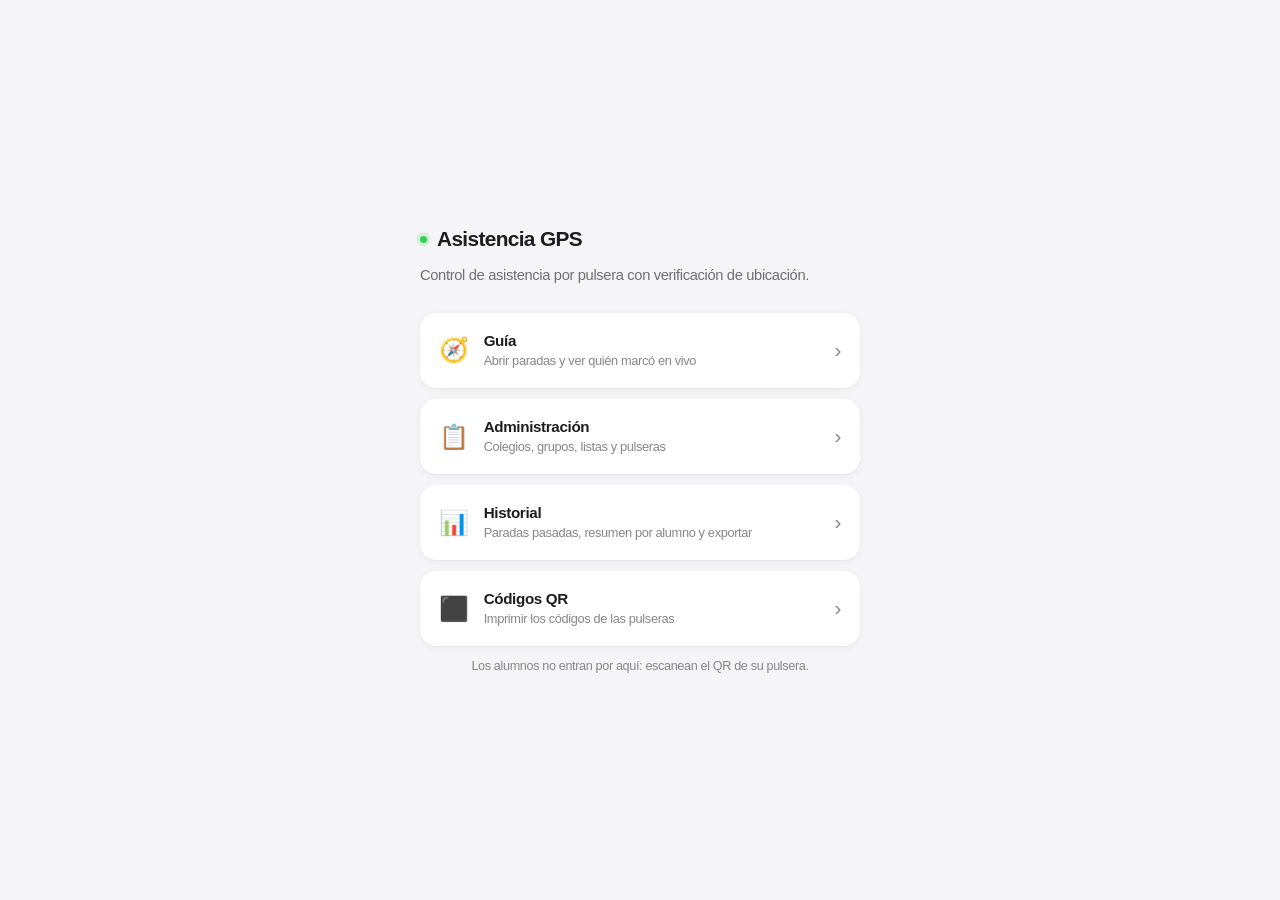
<file: index.html>
<!DOCTYPE html>
<html lang="es">
<head>
<meta charset="utf-8">
<meta name="viewport" content="width=device-width, initial-scale=1">
<meta name="robots" content="noindex, nofollow">
<meta name="theme-color" content="#ffffff">
<meta name="color-scheme" content="light">
<link rel="icon" href="icon-192.png" type="image/png">
<title>Asistencia GPS</title>
<link rel="stylesheet" href="assets/style.css?v=19">
</head>
<body>

<main class="portada">
  <div class="portada-caja">
    <div class="marca grande"><span class="punto"></span> Asistencia GPS</div>
    <p class="sub">Control de asistencia por pulsera con verificación de ubicación.</p>

    <a class="tarjeta-rol" href="guia.html">
      <span class="rol-icono">🧭</span>
      <span class="rol-texto">
        <b>Guía</b>
        <small>Abrir paradas y ver quién marcó en vivo</small>
      </span>
      <span class="flecha">›</span>
    </a>

    <a class="tarjeta-rol" href="admin.html">
      <span class="rol-icono">📋</span>
      <span class="rol-texto">
        <b>Administración</b>
        <small>Colegios, grupos, listas y pulseras</small>
      </span>
      <span class="flecha">›</span>
    </a>

    <a class="tarjeta-rol" href="historial.html">
      <span class="rol-icono">📊</span>
      <span class="rol-texto">
        <b>Historial</b>
        <small>Paradas pasadas, resumen por alumno y exportar</small>
      </span>
      <span class="flecha">›</span>
    </a>

    <a class="tarjeta-rol" href="qr.html">
      <span class="rol-icono">⬛</span>
      <span class="rol-texto">
        <b>Códigos QR</b>
        <small>Imprimir los códigos de las pulseras</small>
      </span>
      <span class="flecha">›</span>
    </a>

    <p class="nota portada-nota">
      Los alumnos no entran por aquí: escanean el QR de su pulsera.
    </p>
  </div>
</main>

</body>
</html>
</file>
<file: assets/style.css>
/* ============================================================
   Sistema visual — claro, minimalista, responsive.
   Tema claro fijo por decision de diseño.
   ============================================================ */

:root {
  --bg:          #f5f5f7;
  --surface:     #ffffff;
  --surface-2:   #f5f5f7;
  --surface-3:   #ebebf0;
  --border:      #e3e3e8;
  --border-soft: #f0f0f3;

  --text:        #1d1d1f;
  --text-2:      #6e6e73;
  --text-3:      #86868b;

  --brand:       #0071e3;
  --brand-hover: #0077ed;
  --brand-soft:  #e8f1fd;

  --ok:          #08875c;
  --ok-soft:     #e3f5ed;
  --warn:        #9a6200;
  --warn-soft:   #fdf3e0;
  --danger:      #d1231b;
  --danger-soft: #fdecea;

  --sh:    0 2px 8px rgba(0,0,0,.045), 0 1px 2px rgba(0,0,0,.03);
  --sh-lg: 0 12px 32px rgba(0,0,0,.07), 0 2px 8px rgba(0,0,0,.04);

  --r-sm: 10px;
  --r:    16px;

  --sans: -apple-system, BlinkMacSystemFont, "SF Pro Display", "SF Pro Text",
          "Inter", "Segoe UI", Roboto, "Helvetica Neue", sans-serif;
  --mono: ui-monospace, "SF Mono", SFMono-Regular, Menlo, monospace;
  --tight: -.022em;
}

* { box-sizing: border-box; }
html { -webkit-text-size-adjust: 100%; }

body {
  margin: 0;
  font-family: var(--sans);
  background: var(--bg);
  color: var(--text);
  line-height: 1.47;
  letter-spacing: var(--tight);
  -webkit-font-smoothing: antialiased;
  -moz-osx-font-smoothing: grayscale;
}

.oculto, .oculta { display: none !important; }

/* ============================================================
   Barra
   ============================================================ */

.barra {
  display: flex; align-items: center; gap: 14px;
  padding: 0 24px; min-height: 56px;
  background: rgba(255,255,255,.78);
  backdrop-filter: saturate(180%) blur(20px);
  -webkit-backdrop-filter: saturate(180%) blur(20px);
  border-bottom: 1px solid var(--border-soft);
  position: sticky; top: 0; z-index: 900;
  flex-wrap: wrap;
}

.marca {
  font-weight: 600; font-size: .975rem;
  display: flex; align-items: center; gap: 10px; white-space: nowrap;
}
.marca.grande { font-size: 1.3rem; letter-spacing: -.03em; }

.marca .punto {
  width: 7px; height: 7px; border-radius: 50%;
  background: #30d158; box-shadow: 0 0 0 3.5px rgba(48,209,88,.16);
  flex: none; transition: transform .3s ease;
}
.marca .punto.vivo { transform: scale(1.7); }

.barra-centro { margin-left: 6px; }
.barra nav { display: flex; gap: 2px; margin-left: auto; }
.barra nav a {
  color: var(--text-2); text-decoration: none;
  font-size: .845rem; font-weight: 500;
  padding: 6px 14px; border-radius: 980px;
  transition: background .18s, color .18s;
}
.barra nav a:hover { color: var(--text); background: var(--surface-3); }
.barra nav a.activo { background: var(--text); color: #fff; }

.envoltura { max-width: 1300px; margin: 0 auto; padding: 26px 24px 60px; }
.envoltura.estrecha { max-width: 780px; }
.envoltura-plana { max-width: 1300px; margin: 16px auto 0; }

@media (max-width: 640px) {
  .barra { padding: 8px 15px; gap: 9px; }
  .barra nav a { padding: 6px 11px; font-size: .8rem; }
  .envoltura { padding: 18px 15px 44px; }
}

/* ============================================================
   Portada
   ============================================================ */

.portada {
  min-height: 100dvh; display: grid; place-items: center; padding: 24px;
}
.portada-caja { width: 100%; max-width: 440px; }
.portada-caja .sub { color: var(--text-2); font-size: .92rem; margin: 10px 0 26px; }
.portada-nota { text-align: center; margin-top: 22px; }

.tarjeta-rol {
  display: flex; align-items: center; gap: 15px;
  background: var(--surface); border-radius: var(--r);
  padding: 17px 19px; margin-bottom: 11px;
  box-shadow: var(--sh); text-decoration: none; color: inherit;
  transition: transform .18s, box-shadow .18s;
}
.tarjeta-rol:hover { transform: translateY(-1px); box-shadow: var(--sh-lg); }
.rol-icono { font-size: 1.5rem; flex: none; }
.rol-texto { display: flex; flex-direction: column; flex: 1; min-width: 0; }
.rol-texto b { font-size: .95rem; font-weight: 600; }
.rol-texto small { color: var(--text-3); font-size: .8rem; }
.flecha { color: var(--text-3); font-size: 1.3rem; flex: none; }

/* ============================================================
   Avisos y notas
   ============================================================ */

.aviso {
  display: flex; gap: 11px; align-items: flex-start;
  padding: 13px 17px; border-radius: var(--r-sm);
  font-size: .855rem; margin-bottom: 20px; line-height: 1.5;
}
.aviso > span:first-child { flex: none; font-weight: 700; }
.aviso strong { font-weight: 600; }
.aviso code {
  font-family: var(--mono); font-size: .82em;
  background: rgba(0,0,0,.05); padding: 1px 5px; border-radius: 5px;
}
.aviso.info  { background: var(--warn-soft);   color: var(--warn); }
.aviso.malo  { background: var(--danger-soft); color: var(--danger); }
.aviso.bueno { background: var(--ok-soft);     color: var(--ok); }

.nota { font-size: .79rem; color: var(--text-3); margin: 8px 0 0; }
.etiqueta-mini {
  font-size: .72rem; font-weight: 500; color: var(--text-3);
  text-transform: uppercase; letter-spacing: .04em;
}

/* ============================================================
   Tarjetas de metrica
   ============================================================ */

.metricas {
  display: grid;
  grid-template-columns: repeat(auto-fit, minmax(158px, 1fr));
  gap: 14px;
  margin-bottom: 20px;
}

.metrica {
  background: var(--surface); border-radius: var(--r);
  padding: 18px 20px 16px; box-shadow: var(--sh);
  transition: box-shadow .22s, transform .22s;
}
.metrica:hover { box-shadow: var(--sh-lg); transform: translateY(-1px); }
.metrica .etiqueta { font-size: .755rem; font-weight: 500; color: var(--text-3); }
.metrica .valor {
  font-size: 2.15rem; font-weight: 600; letter-spacing: -.035em;
  line-height: 1.08; margin: 7px 0 3px; font-variant-numeric: tabular-nums;
}
.metrica .pie { font-size: .775rem; color: var(--text-3); }
.metrica.v-ok     .valor { color: var(--ok); }
.metrica.v-warn   .valor { color: var(--warn); }
.metrica.v-danger .valor { color: var(--danger); }

/* ============================================================
   Paneles
   ============================================================ */

.panel {
  background: var(--surface); border-radius: var(--r);
  box-shadow: var(--sh); overflow: hidden; margin-bottom: 18px;
}
.panel > header {
  padding: 15px 20px; border-bottom: 1px solid var(--border-soft);
  display: flex; align-items: center; gap: 12px; flex-wrap: wrap; min-height: 56px;
}
.panel > header h2 { margin: 0; font-size: .98rem; font-weight: 600; }
.panel > header .der { margin-left: auto; display: flex; gap: 8px; align-items: center; }
.panel .cuerpo { padding: 18px 20px; }

.rejilla { display: grid; grid-template-columns: 1fr 1fr; gap: 18px; align-items: start; }
@media (max-width: 900px) { .rejilla { grid-template-columns: 1fr; } }

.panel-vacio {
  background: var(--surface); border-radius: var(--r); box-shadow: var(--sh);
  padding: 52px 28px; text-align: center; max-width: 460px; margin: 40px auto;
}
.panel-vacio h2 { margin: 4px 0 6px; font-size: 1.2rem; letter-spacing: -.028em; }
.panel-vacio p { color: var(--text-2); font-size: .89rem; margin: 0 0 24px; }

/* ============================================================
   Controles
   ============================================================ */

select, input[type="text"], input[type="search"],
input[type="number"], textarea {
  font: inherit; font-size: .86rem; letter-spacing: -.01em;
  padding: 9px 12px; border-radius: 10px;
  border: 1px solid var(--border); background: var(--surface); color: var(--text);
  transition: border-color .16s, box-shadow .16s;
  max-width: 100%;
}
textarea { width: 100%; resize: vertical; font-family: var(--mono); font-size: .8rem; }
select { cursor: pointer; padding-right: 28px; }
select:hover, input:hover, textarea:hover { border-color: #c9c9d0; }
select:focus, input:focus, textarea:focus {
  outline: none; border-color: var(--brand); box-shadow: 0 0 0 3.5px var(--brand-soft);
}
label {
  display: block; font-size: .8rem; font-weight: 500;
  color: var(--text-2); margin-bottom: 7px;
}

.fila-form { display: flex; gap: 9px; flex-wrap: wrap; align-items: center; margin-bottom: 12px; }
.fila-form:last-child { margin-bottom: 0; }
.fila-form input, .fila-form select { flex: 1; min-width: 130px; }
.acciones-fila {
  display: flex; align-items: center; justify-content: space-between;
  gap: 12px; margin-top: 12px; flex-wrap: wrap;
}

.boton {
  font: inherit; font-size: .85rem; font-weight: 500; letter-spacing: -.01em;
  padding: 9px 17px; border-radius: 980px;
  border: 1px solid var(--border); background: var(--surface); color: var(--text);
  cursor: pointer; display: inline-flex; align-items: center; justify-content: center;
  gap: 7px; text-decoration: none;
  transition: background .16s, border-color .16s, color .16s, transform .12s;
}
.boton:hover:not(:disabled) { background: var(--surface-2); border-color: #c9c9d0; }
.boton:active:not(:disabled) { transform: scale(.975); }
.boton:disabled { opacity: .4; cursor: not-allowed; }
.boton.primario { background: var(--brand); color: #fff; border-color: var(--brand); }
.boton.primario:hover:not(:disabled) { background: var(--brand-hover); border-color: var(--brand-hover); }
.boton.grande { width: 100%; padding: 16px 22px; font-size: 1.02rem; }
.boton.chico { padding: 5px 12px; font-size: .78rem; }
.boton.texto {
  background: none; border-color: transparent; color: var(--text-2);
  width: 100%; margin-top: 10px;
}
.boton.texto:hover { background: var(--surface-2); color: var(--text); }

/* ============================================================
   Insignias
   ============================================================ */

.insignia {
  display: inline-flex; align-items: center; padding: 3px 10px;
  border-radius: 980px; font-size: .725rem; font-weight: 500; white-space: nowrap;
}
.insignia.ok     { background: var(--ok-soft);     color: var(--ok); }
.insignia.fuera  { background: var(--danger-soft); color: var(--danger); }
.insignia.neutra { background: var(--surface-3);   color: var(--text-2); }

.alerta { color: var(--warn); font-size: .85em; }

/* ============================================================
   Contador del guia
   ============================================================ */

.cabecera-parada {
  display: flex; align-items: flex-start; gap: 16px;
  margin-bottom: 20px; flex-wrap: wrap;
}
.cabecera-parada h1 {
  margin: 3px 0 2px; font-size: 1.55rem; font-weight: 600; letter-spacing: -.03em;
}
.cabecera-parada .boton { margin-left: auto; }

.marcador-grande {
  background: var(--surface); border-radius: var(--r); box-shadow: var(--sh);
  padding: 26px 24px; margin-bottom: 18px; text-align: center;
}
.contador {
  font-size: 3.6rem; font-weight: 600; letter-spacing: -.045em;
  line-height: 1; font-variant-numeric: tabular-nums;
}
.contador .de { color: var(--text-3); margin: 0 3px; font-weight: 400; }
.contador span:last-child { color: var(--text-3); }

.barra-progreso {
  height: 8px; background: var(--surface-3); border-radius: 999px;
  overflow: hidden; margin: 18px auto 14px; max-width: 460px;
}
.barra-progreso span {
  display: block; height: 100%; width: 0; border-radius: 999px;
  background: var(--brand); transition: width .5s ease, background-color .4s ease;
}
.barra-progreso span.completo { background: var(--ok); }

.resumen-chips { display: flex; gap: 8px; justify-content: center; flex-wrap: wrap; }

@media (max-width: 640px) {
  .contador { font-size: 3rem; }
  .cabecera-parada h1 { font-size: 1.3rem; }
}

/* ============================================================
   Listas de personas
   ============================================================ */

.lista-personas { list-style: none; margin: 0; padding: 0; }
.lista-personas li {
  display: flex; align-items: center; gap: 12px;
  padding: 11px 20px; border-bottom: 1px solid var(--border-soft);
  font-size: .875rem;
}
.lista-personas li:last-child { border-bottom: none; }
.lista-personas .nombre { flex: 1; min-width: 0; }
.der-lista { display: flex; align-items: center; gap: 10px; flex: none; }
.hora {
  font-family: var(--mono); font-size: .76rem; color: var(--text-3);
  font-variant-numeric: tabular-nums;
}

/* ============================================================
   Tabla
   ============================================================ */

.tabla-scroll { overflow: auto; }
table { width: 100%; border-collapse: collapse; font-size: .855rem; }
thead th {
  position: sticky; top: 0; z-index: 2;
  background: rgba(255,255,255,.9);
  backdrop-filter: blur(12px); -webkit-backdrop-filter: blur(12px);
  text-align: left; padding: 10px 20px;
  font-size: .745rem; font-weight: 500; color: var(--text-3);
  border-bottom: 1px solid var(--border-soft); white-space: nowrap;
}
tbody td { padding: 11px 20px; border-bottom: 1px solid var(--border-soft); }
tbody tr:last-child td { border-bottom: none; }
.num { font-family: var(--mono); font-size: .79rem; color: var(--text-2); }

.vacio { padding: 46px 24px; text-align: center; color: var(--text-3); font-size: .87rem; }
.vacio-mini { padding: 18px; text-align: center; color: var(--text-3); font-size: .83rem; }

/* ============================================================
   Mapa
   ============================================================ */

#mapa { height: 460px; width: 100%; background: var(--surface-2); }
@media (max-width: 640px) { #mapa { height: 340px; } }

.pin {
  width: 14px; height: 14px; border-radius: 50%;
  border: 2.5px solid #fff; box-shadow: 0 1px 4px rgba(0,0,0,.32);
}
.pin.ok    { background: #34c759; }
.pin.fuera { background: #ff3b30; }

.leaflet-container { font-family: var(--sans); }
.leaflet-popup-content-wrapper { border-radius: 13px; box-shadow: var(--sh-lg); }
.leaflet-popup-content {
  font-size: .825rem; margin: 13px 15px; line-height: 1.5; color: var(--text-2);
}
.leaflet-popup-content b {
  display: block; margin-bottom: 4px; font-size: .89rem;
  font-weight: 600; color: var(--text);
}
.leaflet-bar a { border-radius: 8px !important; color: var(--text) !important; }
.leaflet-control-attribution { font-size: .68rem !important; }

/* ============================================================
   Dialogo
   ============================================================ */

.capa {
  position: fixed; inset: 0; z-index: 1000;
  background: rgba(0,0,0,.35);
  backdrop-filter: blur(4px); -webkit-backdrop-filter: blur(4px);
  display: grid; place-items: center; padding: 20px;
}
.dialogo {
  background: var(--surface); border-radius: 20px; box-shadow: var(--sh-lg);
  width: 100%; max-width: 420px; padding: 26px;
}
.dialogo h2 { margin: 0 0 4px; font-size: 1.2rem; font-weight: 600; letter-spacing: -.028em; }
.dialogo .sub { color: var(--text-2); font-size: .86rem; margin: 0 0 20px; }
.dialogo label { margin-top: 16px; }
.dialogo input[type="text"] { width: 100%; }

.opciones-radio { display: flex; gap: 7px; flex-wrap: wrap; }
.opciones-radio button {
  font: inherit; font-size: .82rem; font-weight: 500;
  padding: 8px 15px; border-radius: 980px;
  border: 1px solid var(--border); background: var(--surface);
  color: var(--text-2); cursor: pointer; transition: all .16s;
}
.opciones-radio button:hover { border-color: #c9c9d0; }
.opciones-radio button.activo {
  background: var(--brand); color: #fff; border-color: var(--brand);
}

.estado-gps {
  display: flex; align-items: center; gap: 10px;
  background: var(--surface-2); border-radius: 11px;
  padding: 12px 14px; margin-top: 18px;
  font-size: .82rem; color: var(--text-2);
}
.marca-gps {
  width: 20px; height: 20px; border-radius: 50%; flex: none;
  display: grid; place-items: center; font-size: .75rem; font-weight: 700; color: #fff;
}
.marca-gps.bien { background: var(--ok); }
.marca-gps.mal  { background: var(--warn); }

.dialogo .acciones {
  display: flex; gap: 9px; justify-content: flex-end; margin-top: 22px;
}

/* ============================================================
   Pantalla del alumno
   ============================================================ */

/* El alumno usa esto de pie y con una mano: sin rebote de scroll
   y sin seleccion accidental al tocar los botones de la lista. */
.pantalla-alumno {
  overscroll-behavior: none;
  -webkit-tap-highlight-color: transparent;
}
.pantalla-alumno .opcion,
.pantalla-alumno .boton { -webkit-user-select: none; user-select: none; }

.marcaje {
  min-height: 100dvh; display: flex; align-items: center; justify-content: center;
  padding: 18px;
}
.tarjeta-marcaje {
  background: var(--surface); border-radius: 22px; box-shadow: var(--sh-lg);
  width: 100%; max-width: 430px; padding: 30px 26px 26px; text-align: center;
}

.chip-pulsera {
  display: inline-block; font-family: var(--mono); font-size: .72rem;
  color: var(--text-3); background: var(--surface-2);
  padding: 4px 12px; border-radius: 980px; margin-bottom: 18px;
}

.paso {
  font-size: .73rem; font-weight: 500; color: var(--text-3);
  text-transform: uppercase; letter-spacing: .05em;
}

.tarjeta-marcaje h1 {
  font-size: 1.38rem; font-weight: 600; letter-spacing: -.03em;
  line-height: 1.25; margin: 9px 0 4px;
}
.tarjeta-marcaje .sub { color: var(--text-2); font-size: .88rem; margin: 0 0 22px; }

.icono {
  width: 64px; height: 64px; border-radius: 50%;
  display: grid; place-items: center; margin: 0 auto 16px; font-size: 1.75rem;
}
.icono.neutro { background: var(--surface-2); }
.icono.bueno  { background: var(--ok-soft);     color: var(--ok); }
.icono.malo   { background: var(--danger-soft); color: var(--danger); }

.lista-opciones {
  display: flex; flex-direction: column; gap: 8px;
  text-align: left; margin-top: 4px;
}
.lista-opciones.alta { max-height: 46dvh; overflow-y: auto; margin-top: 12px; }

.opcion {
  display: flex; align-items: center; justify-content: space-between; gap: 12px;
  font: inherit; font-size: .92rem; text-align: left;
  padding: 15px 17px; border-radius: 13px;
  border: 1px solid var(--border); background: var(--surface);
  color: var(--text); cursor: pointer; width: 100%;
  transition: background .14s, border-color .14s, transform .12s;
}
.opcion:hover { background: var(--surface-2); border-color: #c9c9d0; }
.opcion:active { transform: scale(.985); }
.opcion .flecha { font-size: 1.15rem; }

#buscar-nombre { width: 100%; }

.consentimiento {
  background: var(--surface-2); border-radius: 13px; padding: 15px 17px;
  font-size: .8rem; color: var(--text-2); text-align: left;
  margin: 20px 0; line-height: 1.55;
}
.consentimiento strong { color: var(--text); font-weight: 600; }

.datos { margin: 4px 0 16px; }
.dato {
  display: flex; justify-content: space-between; gap: 14px;
  padding: 11px 0; border-bottom: 1px solid var(--border-soft);
  font-size: .87rem; text-align: left;
}
.dato:last-child { border-bottom: none; }
.dato span { color: var(--text-2); }
.dato b { font-weight: 500; }

.pie-cola {
  margin-top: 18px; padding-top: 14px;
  border-top: 1px solid var(--border-soft);
  font-size: .76rem; color: var(--warn);
}

/* Ofrecer reabrir la ultima parada cerrada */
.ultima-parada {
  display: flex; align-items: center; justify-content: center;
  gap: 10px; flex-wrap: wrap; margin-top: 16px;
}

.dialogo.ancho { max-width: 560px; }

/* Enlace de acceso para los alumnos, en el panel del guia */
.acceso-alumnos {
  margin-top: 28px; padding-top: 22px;
  border-top: 1px solid var(--border-soft); text-align: center;
}
.acceso-alumnos code {
  display: inline-block; margin-top: 8px;
  font-family: var(--mono); font-size: .76rem; color: var(--text-2);
  background: var(--surface-2); padding: 8px 13px; border-radius: 9px;
  word-break: break-all; max-width: 100%;
}
.acceso-botones {
  display: flex; gap: 8px; justify-content: center; margin-top: 12px; flex-wrap: wrap;
}

/* Aviso para guardar la app en la pantalla de inicio */
.instalar {
  margin-top: 20px; padding: 16px 18px;
  background: var(--brand-soft); border-radius: 14px; text-align: left;
}
.instalar-titulo {
  font-size: .9rem; font-weight: 600; color: var(--brand); margin-bottom: 6px;
}
.instalar-texto { font-size: .82rem; color: var(--text-2); line-height: 1.5; }
.instalar .boton { margin-top: 12px; }
.instalar .boton.texto { margin-top: 4px; font-size: .78rem; }

/* Visor de camara dentro de la tarjeta del alumno */
.visor {
  position: relative; width: 100%; aspect-ratio: 1;
  border-radius: 16px; overflow: hidden;
  background: #000; margin: 4px 0 16px;
}
.visor video { width: 100%; height: 100%; object-fit: cover; display: block; }
.visor-mira {
  position: absolute; inset: 18%;
  border: 2.5px solid rgba(255,255,255,.85);
  border-radius: 14px;
  box-shadow: 0 0 0 100vmax rgba(0,0,0,.34);
  pointer-events: none;
}

/* Medidor de precision GPS */
.medidor { margin-top: 22px; }
.medidor-barra { height: 6px; background: var(--surface-3); border-radius: 999px; overflow: hidden; }
.medidor-barra span {
  display: block; height: 100%; width: 0; border-radius: 999px;
  background: var(--warn); transition: width .5s ease, background-color .4s ease;
}
.medidor-barra span.bien { background: var(--ok); }
.medidor-pie {
  display: flex; justify-content: space-between; align-items: center; gap: 10px;
  margin-top: 9px; font-size: .78rem; color: var(--text-2);
}

.girador {
  width: 30px; height: 30px;
  border: 2.5px solid var(--surface-3); border-top-color: var(--brand);
  border-radius: 50%; animation: girar .75s linear infinite; margin: 0 auto;
}
.girador.chico { width: 18px; height: 18px; border-width: 2px; margin: 0; flex: none; }
@keyframes girar { to { transform: rotate(360deg); } }

@media (prefers-reduced-motion: reduce) {
  .girador { animation-duration: 2.4s; }
  *, *::before, *::after { transition-duration: .01ms !important; }
}

/* ============================================================
   Escaner a pantalla completa
   ============================================================ */

.escaner {
  position: fixed; inset: 0; z-index: 1200;
  background: #000; overflow: hidden;
}
.escaner video {
  width: 100%; height: 100%; object-fit: cover; display: block;
}

/* Mira central: guia el encuadre sin tapar la imagen */
.escaner-marco {
  position: absolute; inset: 0; display: grid; place-items: center;
  pointer-events: none;
}
.escaner-mira {
  width: min(66vw, 280px); aspect-ratio: 1;
  border: 2.5px solid rgba(255,255,255,.9);
  border-radius: 22px;
  box-shadow: 0 0 0 100vmax rgba(0,0,0,.42);
}

.escaner-arriba {
  position: absolute; top: 0; left: 0; right: 0;
  display: flex; align-items: center; justify-content: space-between; gap: 12px;
  padding: calc(env(safe-area-inset-top, 0px) + 14px) 16px 14px;
  background: linear-gradient(rgba(0,0,0,.55), transparent);
}
.escaner-conteo {
  color: #fff; font-size: 1.5rem; font-weight: 600;
  letter-spacing: -.03em; font-variant-numeric: tabular-nums;
}
.escaner-arriba .boton {
  background: rgba(255,255,255,.92); border-color: transparent;
}

.escaner-abajo {
  position: absolute; bottom: 0; left: 0; right: 0;
  padding: 20px 16px calc(env(safe-area-inset-bottom, 0px) + 22px);
  background: linear-gradient(transparent, rgba(0,0,0,.62));
  text-align: center;
}

.escaner-mensaje {
  color: #fff; font-size: 1.12rem; font-weight: 600;
  letter-spacing: -.025em; min-height: 1.5em;
  text-shadow: 0 1px 8px rgba(0,0,0,.6);
  transition: color .2s;
}
.escaner-mensaje.bien  { color: #4ade80; }
.escaner-mensaje.mal   { color: #ff8a80; }
.escaner-mensaje.aviso { color: #fbbf24; }

.escaner-ultimos {
  display: flex; flex-direction: column; gap: 4px;
  margin-top: 12px; align-items: center;
}
.reciente {
  font-size: .82rem; padding: 4px 13px; border-radius: 980px;
  background: rgba(255,255,255,.16); color: rgba(255,255,255,.92);
  backdrop-filter: blur(6px);
  max-width: 90%; overflow: hidden; text-overflow: ellipsis; white-space: nowrap;
}
.reciente.bien  { background: rgba(52,199,89,.28);  color: #d9fbe4; }
.reciente.mal   { background: rgba(255,59,48,.28);  color: #ffe0dd; }
.reciente.aviso { background: rgba(245,179,66,.28); color: #fdf0d9; }

/* ============================================================
   Extras
   ============================================================ */

.barra-estado {
  margin-left: auto; display: flex; align-items: center; gap: 7px; flex-wrap: wrap;
}

/* Pantalla de acceso: cubre la app entera hasta que hay sesion */
.capa.acceso { background: var(--bg); backdrop-filter: none; }
.capa.acceso .dialogo { max-width: 380px; }
.capa.acceso label { margin-top: 16px; }
.capa.acceso .acciones { margin-top: 24px; }

.lista-encuadrada {
  border: 1px solid var(--border-soft); border-radius: var(--r-sm);
  margin-top: 14px; overflow: hidden;
}
.lista-encuadrada li { padding: 10px 14px; }

.opcion.elegida { border-color: var(--brand); background: var(--brand-soft); }
.boton.activo { background: var(--ok-soft); color: var(--ok); border-color: transparent; }

/* Botones de accion dentro de una fila de tabla */
.acciones-celda {
  display: flex; gap: 5px; justify-content: flex-end; flex-wrap: wrap;
}
.acciones-celda .boton { padding: 4px 10px; font-size: .75rem; }

@media print {
  .acciones-celda { display: none !important; }
  .tabla-scroll { max-height: none !important; overflow: visible !important; }
  .panel { box-shadow: none; border: 1px solid #d8d8dd; break-inside: auto; }
  thead th { background: #f0f0f3 !important; }
}

/* ============================================================
   QR
   ============================================================ */

.rejilla-qr {
  display: grid; grid-template-columns: repeat(auto-fill, minmax(172px, 1fr)); gap: 15px;
}
.tarjeta-qr {
  background: var(--surface); border-radius: var(--r-sm); box-shadow: var(--sh);
  padding: 15px 13px; text-align: center; break-inside: avoid;
}
.tarjeta-qr canvas, .tarjeta-qr img {
  width: 100% !important; height: auto !important; max-width: 150px;
}
.qr-codigo {
  font-family: var(--mono); font-size: .88rem; font-weight: 600;
  margin-top: 10px; letter-spacing: .02em;
}

/* Cartel de acceso: se genera como imagen para poder compartirla */
.cartel-cuerpo { text-align: center; }
#cartel-imagen {
  display: block; margin: 18px auto 0; max-width: 320px; width: 100%;
  border: 1px solid var(--border-soft); border-radius: 12px;
}
.cartel-acciones {
  display: flex; gap: 9px; justify-content: center; flex-wrap: wrap; margin-top: 20px;
}
.cartel-enlace { margin-top: 18px; }
.cartel-enlace code {
  font-family: var(--mono); font-size: .78rem; color: var(--text-2);
  background: var(--surface-2); padding: 8px 13px; border-radius: 9px;
  display: inline-block; word-break: break-all; max-width: 100%;
}

@media print {
  .barra, .no-imprimir { display: none !important; }
  body { background: #fff; }
  .envoltura { padding: 0; max-width: none; }
  .tarjeta-qr { box-shadow: none; border: 1px solid #d8d8dd; }
  .rejilla-qr { grid-template-columns: repeat(4, 1fr); gap: 9px; }
  .cartel { display: none; }
}
</file>
